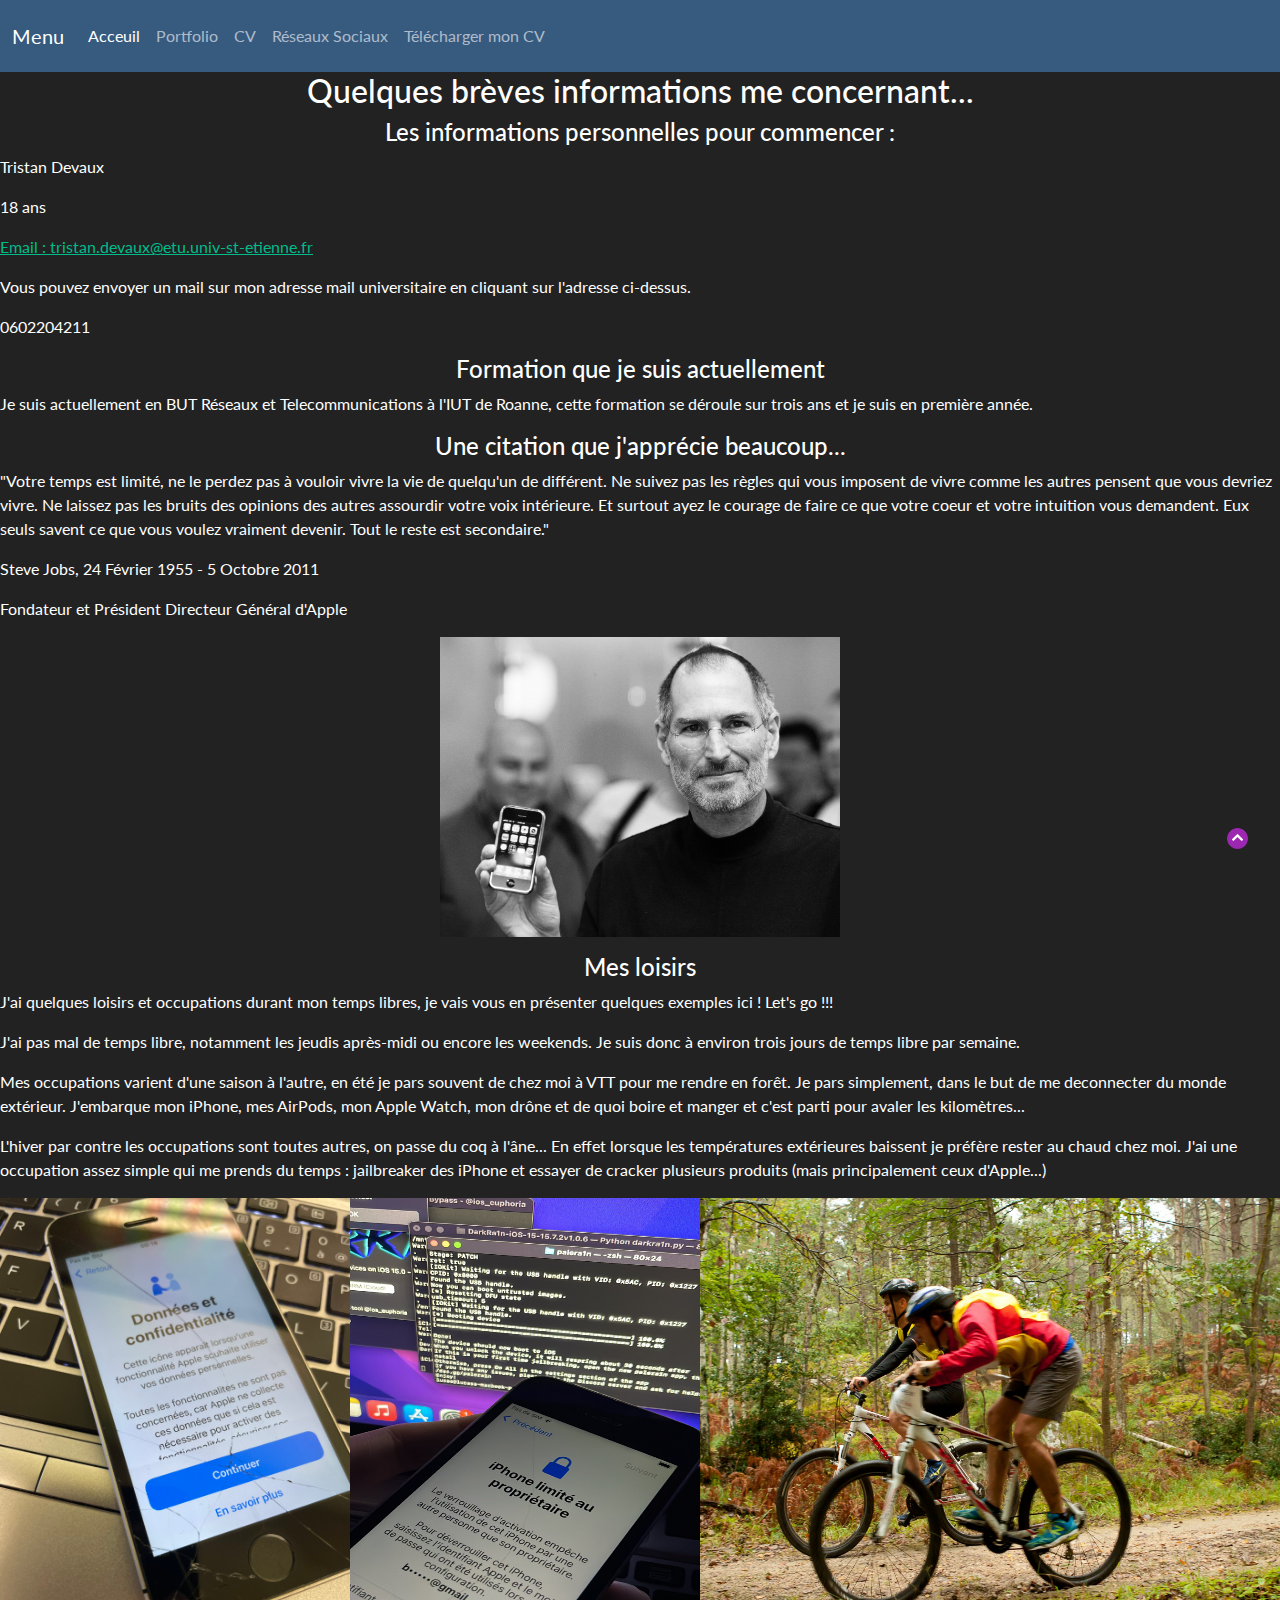
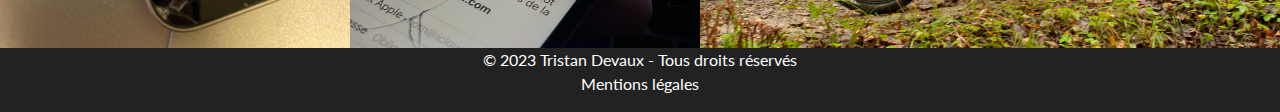
<file: index.html>
<!-- 
    Cette page est la page d'acceuil du site, elle contient toutes les informations demandées dans l'énoncé de la SAE 1.04.
    Cette page contient également une barre de navigation en haut, celle-ci permet de naviguer entre les pages mentionnées.
    image : <img src="/Users/tristan/Desktop/Site/images/twitter_logo_bleu.png" style="width: 25px;height: 20px;" class="card-img-top" alt="...">
-->

<!DOCTYPE html>
<html lang="fr">

    <head>
        <meta charset="UTF-8">
        <meta property="og:title" content="Tristan - acceuil">
        <meta property="og:description" content="Site officiel de Tristan - SAE1.04">
        <!--<meta property="og:image" content="/Users/tristan/Downloads/3-38867_twitter-verified-badge-twitter-verified-icon-svg-hd">-->
        <link rel="stylesheet" href="css/bootstrap.css">
    </head>

    <title>
        Tristan - Acceuil
    </title>

    <body>

<!-- BARRE DE NAVIGATION - DEBUT-->
        <nav class="navbar navbar-expand-lg navbar-dark bg-primary">
            <div class="container-fluid">
              <a class="navbar-brand" href="#">Menu</a>
              <button class="navbar-toggler" type="button" data-bs-toggle="collapse" data-bs-target="#navbarColor01" aria-controls="navbarColor01" aria-expanded="false" aria-label="Toggle navigation">
                <span class="navbar-toggler-icon"></span>
              </button>
              <div class="collapse navbar-collapse" id="navbarColor01">
                <ul class="navbar-nav me-auto">
                  <li class="nav-item">
                    <a class="nav-link active" href="index.html">Acceuil
                      <span class="visually-hidden">(current)</span>
                    </a>
                  </li>
                  <li class="nav-item">
                    <a class="nav-link" href="portfolio.html">Portfolio</a>
                  </li>
                  <!--<li class="nav-item">
                    <a class="nav-link" href="loisirs.html">Loisirs</a>
                  </li>-->
                  <li class="nav-item">
                    <a class="nav-link" href="cv.html">CV</a>
                  </li>
                  <li class="nav-item">
                    <a class="nav-link" href="reseaux_sociaux.html">Réseaux Sociaux</a>
                  </li>
                  <!--<li class="nav-item">
                    <a class="nav-link" href="projets.html">Mes projets</a>
                  </li>-->
                  <li class="nav-item">
                    <a class="nav-link" href="telecharger_cv.html">Télécharger mon CV</a>
                  </li>
                  <!--<li class="nav-item">
                    <a class="nav-link" href="/Users/tristan/Documents/1ere_année/SAE/SAE1.04_portfolio/mentions_legales.html">Mentions légales</a>
                  </li>-->
                  
                </ul>
                <!--<form class="d-flex">
                  <input class="form-control me-sm-2" type="search" placeholder="Recherche">
                  <button class="btn btn-secondary my-2 my-sm-0" type="submit">Rechercher</button>
                </form>-->
              </div>
            </div>
          </nav>
<!-- BARRE DE NAVIGATION - FIN-->

<!-- CORPS DE LA PAGE -->
        <center><h3>Quelques brèves informations me concernant...</h3></center>
        
        <center><h4>Les informations personnelles pour commencer :</h4></center>

            <p>Tristan Devaux</p>
            <p>18 ans</p>
            <p><A HREF="mailto:tristan.devaux@etu.univ-st-etienne.fr">Email : tristan.devaux@etu.univ-st-etienne.fr</A></p>
            <p>Vous pouvez envoyer un mail sur mon adresse mail universitaire en cliquant sur l'adresse ci-dessus. </p>
            <p>0602204211</p>
       
        <center><h4>Formation que je suis actuellement</h4></center>
            <p>Je suis actuellement en BUT Réseaux et Telecommunications à l'IUT de Roanne, cette formation se déroule sur trois ans et je suis en première année.</p>
        
        <center><h4>Une citation que j'apprécie beaucoup...</h4></center>
            <p>"Votre temps est limité, ne le perdez pas à vouloir vivre la vie de quelqu'un de différent. Ne suivez pas les règles qui vous imposent de vivre comme les autres pensent que vous devriez vivre. Ne laissez pas les bruits des opinions des autres assourdir votre voix intérieure. Et surtout ayez le courage de faire ce que votre coeur et votre intuition vous demandent. Eux seuls savent ce que vous voulez vraiment devenir. Tout le reste est secondaire."</p>
            <p>Steve Jobs, 24 Février 1955 - 5 Octobre 2011</p>
            <p>Fondateur et Président Directeur Général d'Apple</p>
            <center><img src="images/steve_jobs_iphone.jpg" style="width: 400px;height: 300px;" class="card-img-top" alt="Steve Jobs"></center>

            <!-- CONTAINER LOISIRS -->
            <p> </p>
        <center><h4>Mes loisirs</h4></center>
        <div>
            <p>J'ai quelques loisirs et occupations durant mon temps libres, je vais vous en présenter quelques exemples ici ! Let's go !!!</p>
            <p> </p> 
            <p>J'ai pas mal de temps libre, notamment les jeudis après-midi ou encore les weekends. Je suis donc à environ trois jours de temps libre par semaine.</p>
            <p>Mes occupations varient d'une saison à l'autre, en été je pars souvent de chez moi à VTT pour me rendre en forêt. Je pars simplement, dans le but de me deconnecter du monde extérieur. J'embarque mon iPhone, mes AirPods, mon Apple Watch, mon drône et de quoi boire et manger et c'est parti pour avaler les kilomètres...</p>
            <p>L'hiver par contre les occupations sont toutes autres, on passe du coq à l'âne... En effet lorsque les températures extérieures baissent je préfère rester au chaud chez moi. J'ai une occupation assez simple qui me prends du temps : jailbreaker des iPhone et essayer de cracker plusieurs produits (mais principalement ceux d'Apple...)</p>
            <p> </p>
            <img src="images/config_iphone.jpeg" style="width: 350px;height: 450px;" class="card-img-top" alt="config iphone"><img src="images/iphone_lock_icloud.jpeg" style="width: 350px;height: 450px;" class="card-img-top" alt="iphone lock"><img src="images/vtt.jpg" style="width: 580px;height: 450px;" class="card-img-top" alt="velo">
        </div>

        <!-- BOUTON DE RETOUR EN HAUT DE LA PAGE -->
        <div id="scroll_to_top">
          <a href="#top"><img src="images/fleche_haut.png" alt="Retourner en haut" /></a>
      </div>
      
            <!-- PIED DE PAGE -->
        <footer>
            <center><p>© 2023 Tristan Devaux - Tous droits réservés <a class="nav-link" href="mentions_legales.html">Mentions légales</a></p></center>
        </footer>
    </body>
</html>
</file>
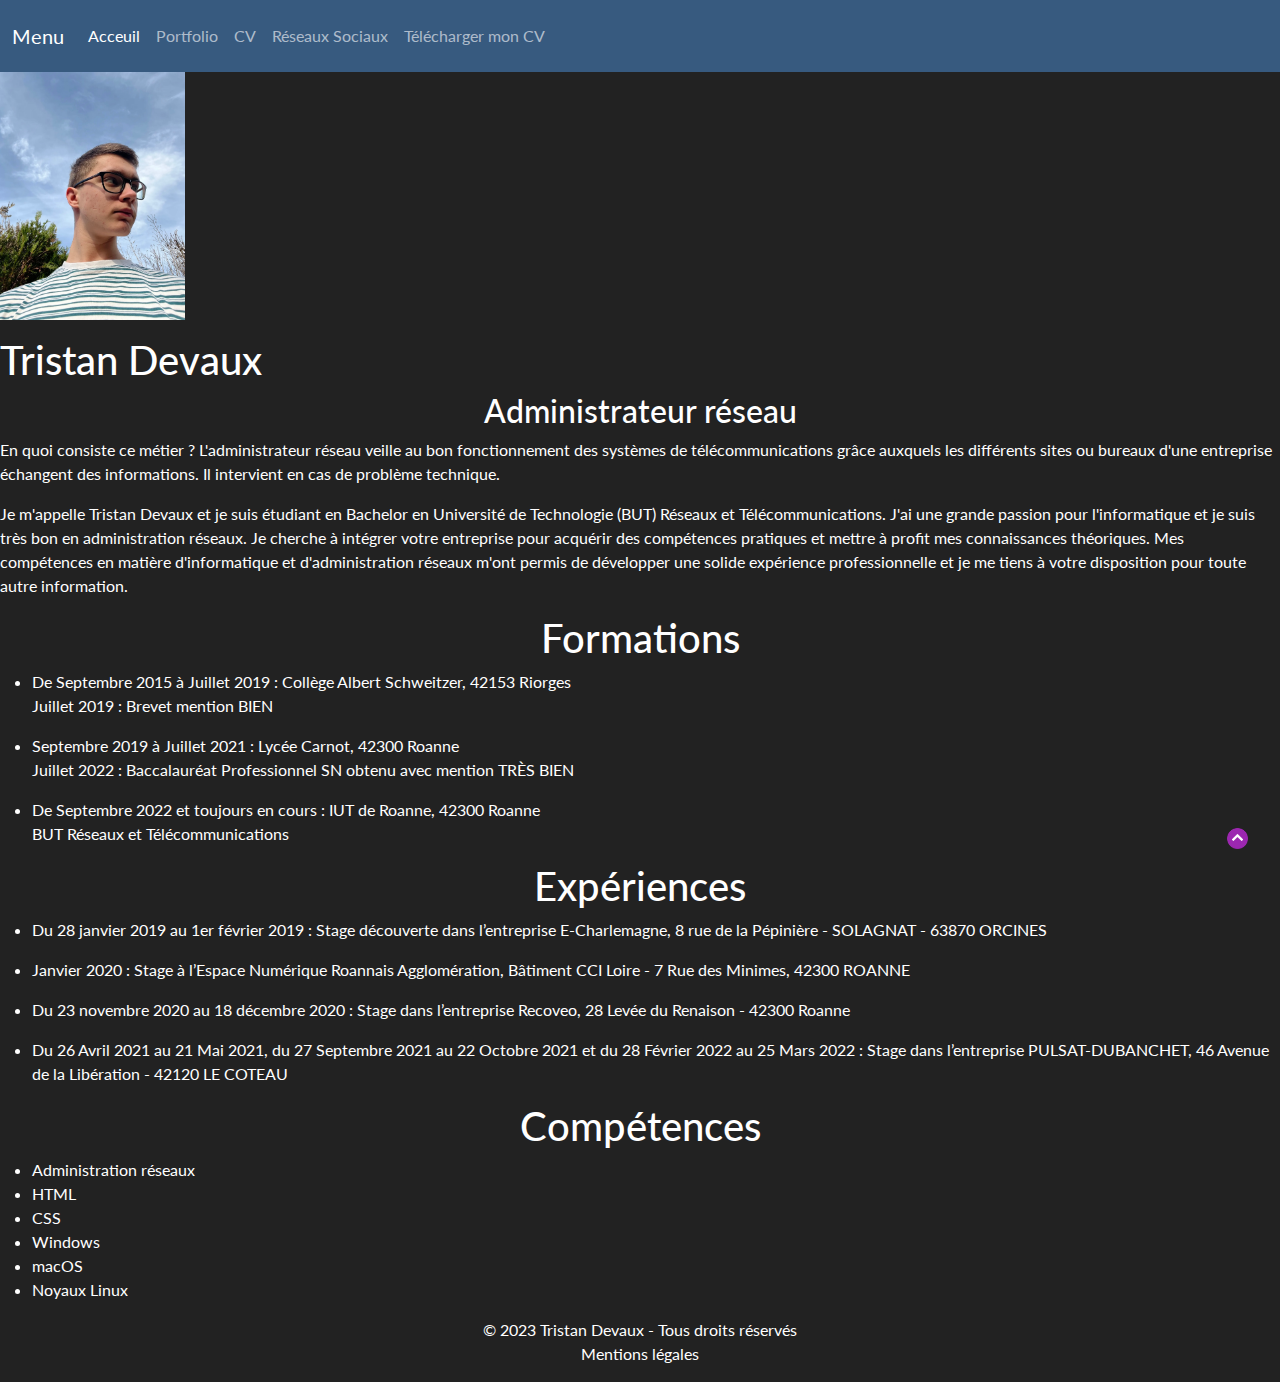
<file: cv.html>
<!DOCTYPE html>
<html lang="fr">

    <head>
        <meta charset="UTF-8">
        <meta property="og:title" content="Tristan - CV">
        <meta property="og:description" content="Site officiel de Tristan - SAE1.04">
        <!--<meta property="og:image" content="/Users/tristan/Downloads/3-38867_twitter-verified-badge-twitter-verified-icon-svg-hd">-->
        <link rel="stylesheet" href="css/bootstrap.css">
    </head>

    <title>
      Tristan - CV
    </title>

    <body>

        <nav class="navbar navbar-expand-lg navbar-dark bg-primary">
            <div class="container-fluid">
              <a class="navbar-brand" href="#">Menu</a>
              <button class="navbar-toggler" type="button" data-bs-toggle="collapse" data-bs-target="#navbarColor01" aria-controls="navbarColor01" aria-expanded="false" aria-label="Toggle navigation">
                <span class="navbar-toggler-icon"></span>
              </button>
              <div class="collapse navbar-collapse" id="navbarColor01">
                <ul class="navbar-nav me-auto">
                  <li class="nav-item">
                    <a class="nav-link active" href="index.html">Acceuil
                      <span class="visually-hidden">(current)</span>
                    </a>
                  </li>
                  <li class="nav-item">
                    <a class="nav-link" href="portfolio.html">Portfolio</a>
                  </li>
                  <!--<li class="nav-item">
                    <a class="nav-link" href="loisirs.html">Loisirs</a>
                  </li>-->
                  <li class="nav-item">
                    <a class="nav-link" href="cv.html">CV</a>
                  </li>
                  <li class="nav-item">
                    <a class="nav-link" href="reseaux_sociaux.html">Réseaux Sociaux</a>
                  </li>
                  <!--<li class="nav-item">
                    <a class="nav-link" href="projets.html">Mes projets</a>
                  </li>-->
                  <li class="nav-item">
                    <a class="nav-link" href="telecharger_cv.html">Télécharger mon CV</a>
                  </li>
                  <!--<li class="nav-item">
                    <a class="nav-link" href="/Users/tristan/Documents/1ere_année/SAE/SAE1.04_portfolio/mentions_legales.html">Mentions légales</a>
                  </li>-->
                  
                </ul>
                <!--<form class="d-flex">
                  <input class="form-control me-sm-2" type="search" placeholder="Recherche">
                  <button class="btn btn-secondary my-2 my-sm-0" type="submit">Rechercher</button>
                </form>-->
              </div>
            </div>
          </nav>


            <main id="cvcontainer">
              <figure id="photo_presentation">
                  <img src="photos_perso/perso_raye.jpg" style="width: 185px;height: 248px;" alt="Photo de profil">
              </figure>
              <div id="texte">
                  <h2>Tristan Devaux</h2>
                  <center><h3>Administrateur réseau</h3></center>
                  <p>En quoi consiste ce métier ? L'administrateur réseau veille au bon fonctionnement des systèmes de télécommunications grâce auxquels les différents sites ou bureaux d'une entreprise échangent des informations. Il intervient en cas de problème technique.</p>
                  <p>Je m'appelle Tristan Devaux et je suis étudiant en Bachelor en Université de Technologie (BUT) Réseaux et Télécommunications. J'ai une grande passion pour l'informatique et je suis très bon en administration réseaux. Je cherche à intégrer votre entreprise pour acquérir des compétences pratiques et mettre à profit mes connaissances théoriques. Mes compétences en matière d'informatique et d'administration réseaux m'ont permis de développer une solide expérience professionnelle et je me tiens à votre disposition pour toute autre information.</p>
                </div>
              <section id="formations">
                  <center><h2>Formations</h2></center>
                  <ul>
                      <li>De Septembre 2015 à Juillet 2019 : Collège Albert Schweitzer, 42153 Riorges</li>
                      <p>Juillet 2019 : Brevet mention BIEN</p>
                      <li>Septembre 2019 à Juillet 2021 : Lycée Carnot, 42300 Roanne</li>
                      <p>Juillet 2022 : Baccalauréat Professionnel SN obtenu avec mention TRÈS BIEN</p>
                      <li>De Septembre 2022 et toujours en cours : IUT de Roanne, 42300 Roanne</li>
                      <p>BUT Réseaux et Télécommunications</p>
                  </ul>
              </section>
              <section id="experiences">
                  <center><h2>Expériences</h2></center>
                  <ul>
                      <li>Du 28 janvier 2019 au 1er février 2019 : Stage découverte dans l’entreprise E-Charlemagne, 8 rue de la Pépinière - SOLAGNAT - 63870 ORCINES</li>
                      <p> </p>
                      <li>Janvier 2020 : Stage à l’Espace Numérique Roannais Agglomération, Bâtiment CCI Loire - 7 Rue des Minimes, 42300 ROANNE</li>
                      <p> </p>
                      <li>Du 23 novembre 2020 au 18 décembre 2020 : Stage dans l’entreprise Recoveo, 28 Levée du Renaison - 42300 Roanne</li>
                      <p> </p>
                      <li>Du 26 Avril 2021 au 21 Mai 2021, du 27 Septembre 2021 au 22 Octobre 2021 et du 28 Février 2022 au 25 Mars 2022 : Stage dans l’entreprise PULSAT-DUBANCHET, 46 Avenue de la Libération - 42120 LE COTEAU</li>
                  </ul>
              </section>
              <section id="competences_cv">
                  <center><h2>Compétences</h2></center>
                  <ul>
                      <li>Administration réseaux</li>
                      <li>HTML</li>
                      <li>CSS</li>
                      <li>Windows</li>
                      <li>macOS</li>
                      <li>Noyaux Linux</li>
                  </ul>
              </section>
          </main>

          <!-- BOUTON DE RETOUR EN HAUT DE LA PAGE -->
          <div id="scroll_to_top">
            <a href="#top"><img src="images/fleche_haut.png" alt="Retourner en haut" /></a>
          </div>
  
          <!-- PIED DE PAGE -->
          <footer>
            <center><p>© 2023 Tristan Devaux - Tous droits réservés <a class="nav-link" href="mentions_legales.html">Mentions légales</a></p></center>
        </footer>
    </body>
</html>
</file>
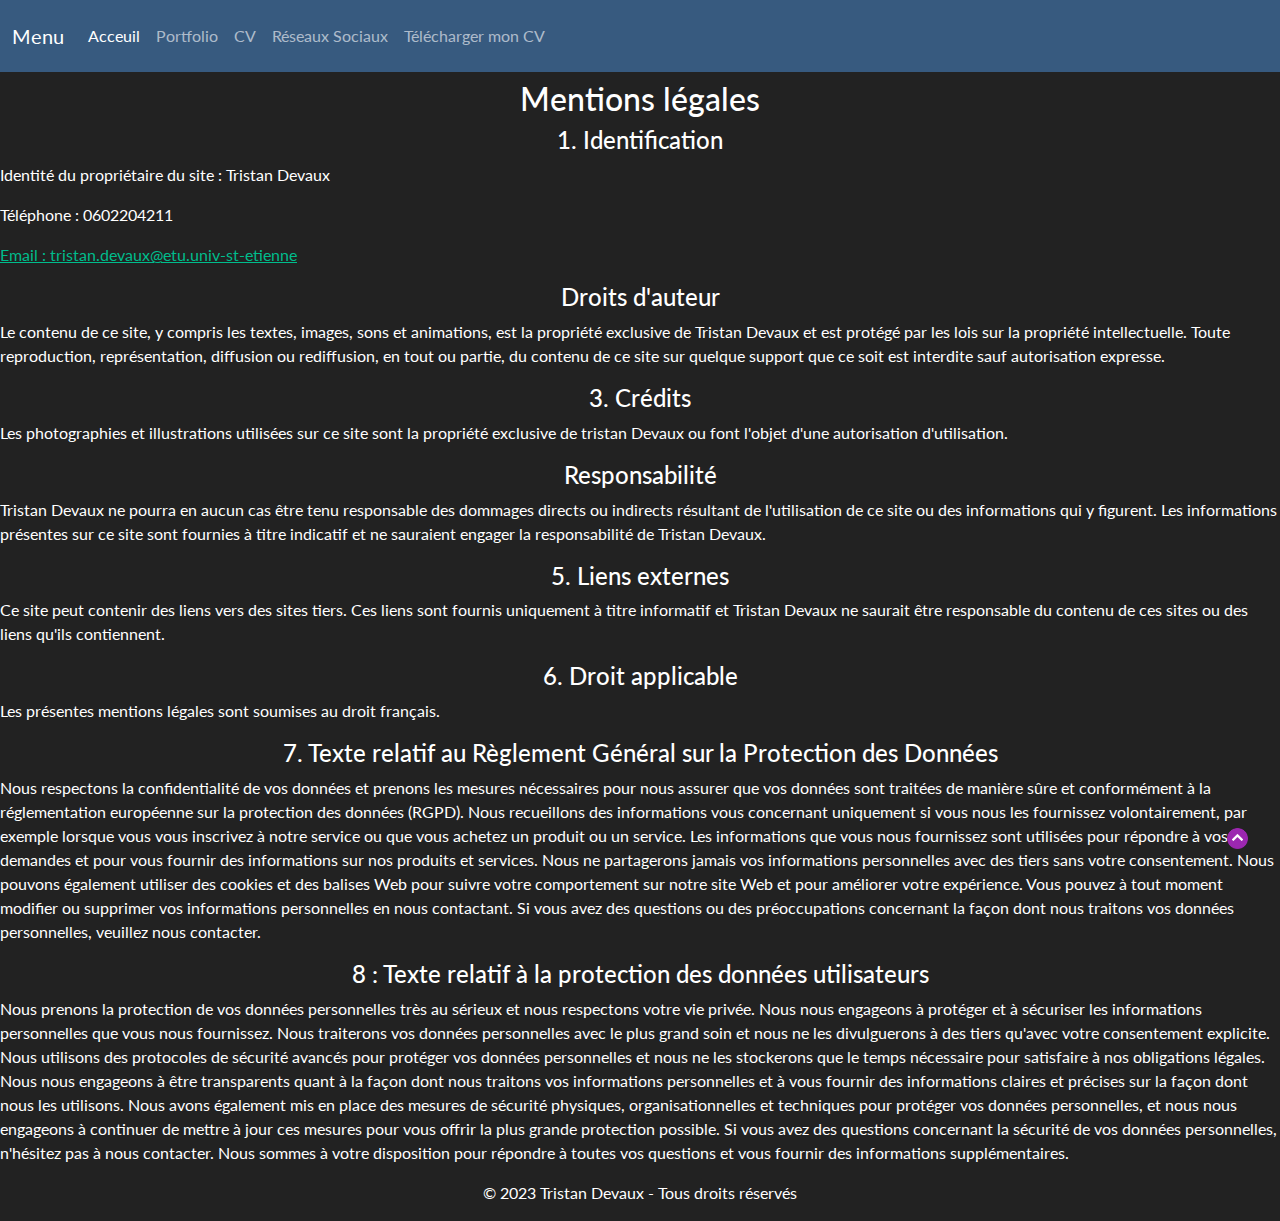
<file: mentions_legales.html>
<!DOCTYPE html>
<html lang="fr">
    <head>
        <meta charset="UTF-8">
        <meta property="og:title" content="Tristan - loisirs">
        <meta property="og:description" content="Site officiel de Tristan - SAE1.04">
        <!--<meta property="og:image" content="/Users/tristan/Downloads/3-38867_twitter-verified-badge-twitter-verified-icon-svg-hd">-->
        <link rel="stylesheet" href="css/bootstrap.css">

    </head>

    <title>
        Tristan - Mentions légales
    </title>


    <body>
       
             <nav class="navbar navbar-expand-lg navbar-dark bg-primary">
                <div class="container-fluid">
                  <a class="navbar-brand" href="#">Menu</a>
                  <button class="navbar-toggler" type="button" data-bs-toggle="collapse" data-bs-target="#navbarColor01" aria-controls="navbarColor01" aria-expanded="false" aria-label="Toggle navigation">
                    <span class="navbar-toggler-icon"></span>
                  </button>
                  <div class="collapse navbar-collapse" id="navbarColor01">
                    <ul class="navbar-nav me-auto">
                      <li class="nav-item">
                        <a class="nav-link active" href="index.html">Acceuil
                          <span class="visually-hidden">(current)</span>
                        </a>
                      </li>
                      <li class="nav-item">
                        <a class="nav-link" href="portfolio.html">Portfolio</a>
                      </li>
                      <!--<li class="nav-item">
                        <a class="nav-link" href="loisirs.html">Loisirs</a>
                      </li>-->
                      <li class="nav-item">
                        <a class="nav-link" href="cv.html">CV</a>
                      </li>
                      <li class="nav-item">
                        <a class="nav-link" href="reseaux_sociaux.html">Réseaux Sociaux</a>
                      </li>
                      <!--<li class="nav-item">
                        <a class="nav-link" href="projets.html">Mes projets</a>
                      </li>-->
                      <li class="nav-item">
                        <a class="nav-link" href="telecharger_cv.html">Télécharger mon CV</a>
                      </li>
                      <!--<li class="nav-item">
                        <a class="nav-link" href="/Users/tristan/Documents/1ere_année/SAE/SAE1.04_portfolio/mentions_legales.html">Mentions légales</a>
                      </li>-->
                    </ul>
                  </div>
                </div>
              </nav>      
              
        <div class="mentions_legales">
            <h1></h1>
            <center><h3>Mentions légales</h3></center>



            <center><h4>1. Identification</h4></center>
                
                <p>Identité du propriétaire du site : Tristan Devaux</p>
                <p>Téléphone : 0602204211</p>
                <p><A HREF="mailto:tristan.devaux@etu.univ-st-etienne.fr">Email : tristan.devaux@etu.univ-st-etienne</A></p>
                
            <center><h4>Droits d'auteur</h4></center> 
                
                <p>Le contenu de ce site, y compris les textes, images, sons et animations, est la propriété exclusive de Tristan Devaux et est protégé par les lois sur la propriété intellectuelle. Toute reproduction, représentation, diffusion ou rediffusion, en tout ou partie, du contenu de ce site sur quelque support que ce soit est interdite sauf autorisation expresse.</p>
                
            <center><h4>3. Crédits</h4></center>
                
                <p>Les photographies et illustrations utilisées sur ce site sont la propriété exclusive de tristan Devaux ou font l'objet d'une autorisation d'utilisation.</p>
                
            <center><h4>Responsabilité</h4></center>
                
                <p>Tristan Devaux ne pourra en aucun cas être tenu responsable des dommages directs ou indirects résultant de l'utilisation de ce site ou des informations qui y figurent. Les informations présentes sur ce site sont fournies à titre indicatif et ne sauraient engager la responsabilité de Tristan Devaux.</p>
                
            <center><h4>5. Liens externes</h4></center>
                
                <p>Ce site peut contenir des liens vers des sites tiers. Ces liens sont fournis uniquement à titre informatif et Tristan Devaux ne saurait être responsable du contenu de ces sites ou des liens qu'ils contiennent.</p>
                
            <center><h4>6. Droit applicable</h4></center>
                
                <p>Les présentes mentions légales sont soumises au droit français.</p>

            <center><h4>7. Texte relatif au Règlement Général sur la Protection des Données</h4></center>

                <p>Nous respectons la confidentialité de vos données et prenons les mesures nécessaires pour nous assurer que vos données sont traitées de manière sûre et conformément à la réglementation européenne sur la protection des données (RGPD). Nous recueillons des informations vous concernant uniquement si vous nous les fournissez volontairement, par exemple lorsque vous vous inscrivez à notre service ou que vous achetez un produit ou un service. Les informations que vous nous fournissez sont utilisées pour répondre à vos demandes et pour vous fournir des informations sur nos produits et services. Nous ne partagerons jamais vos informations personnelles avec des tiers sans votre consentement. Nous pouvons également utiliser des cookies et des balises Web pour suivre votre comportement sur notre site Web et pour améliorer votre expérience. Vous pouvez à tout moment modifier ou supprimer vos informations personnelles en nous contactant. Si vous avez des questions ou des préoccupations concernant la façon dont nous traitons vos données personnelles, veuillez nous contacter.</p>

            <center><h4>8 : Texte relatif à la protection des données utilisateurs</h4></center>

                <p>Nous prenons la protection de vos données personnelles très au sérieux et nous respectons votre vie privée. Nous nous engageons à protéger et à sécuriser les informations personnelles que vous nous fournissez. Nous traiterons vos données personnelles avec le plus grand soin et nous ne les divulguerons à des tiers qu'avec votre consentement explicite.

                  Nous utilisons des protocoles de sécurité avancés pour protéger vos données personnelles et nous ne les stockerons que le temps nécessaire pour satisfaire à nos obligations légales. Nous nous engageons à être transparents quant à la façon dont nous traitons vos informations personnelles et à vous fournir des informations claires et précises sur la façon dont nous les utilisons.
                  
                  Nous avons également mis en place des mesures de sécurité physiques, organisationnelles et techniques pour protéger vos données personnelles, et nous nous engageons à continuer de mettre à jour ces mesures pour vous offrir la plus grande protection possible.
                  
                  Si vous avez des questions concernant la sécurité de vos données personnelles, n'hésitez pas à nous contacter. Nous sommes à votre disposition pour répondre à toutes vos questions et vous fournir des informations supplémentaires.</p>

                <!-- BOUTON DE RETOUR EN HAUT DE LA PAGE -->
                <div id="scroll_to_top">
                  <a href="#top"><img src="images/fleche_haut.png" alt="Retourner en haut" /></a>
                </div>
        
              <!-- PIED DE PAGE -->
                <center><footer>
                    <p>© 2023 Tristan Devaux - Tous droits réservés</p>
                </footer></center>
    </body>
</html>
</file>
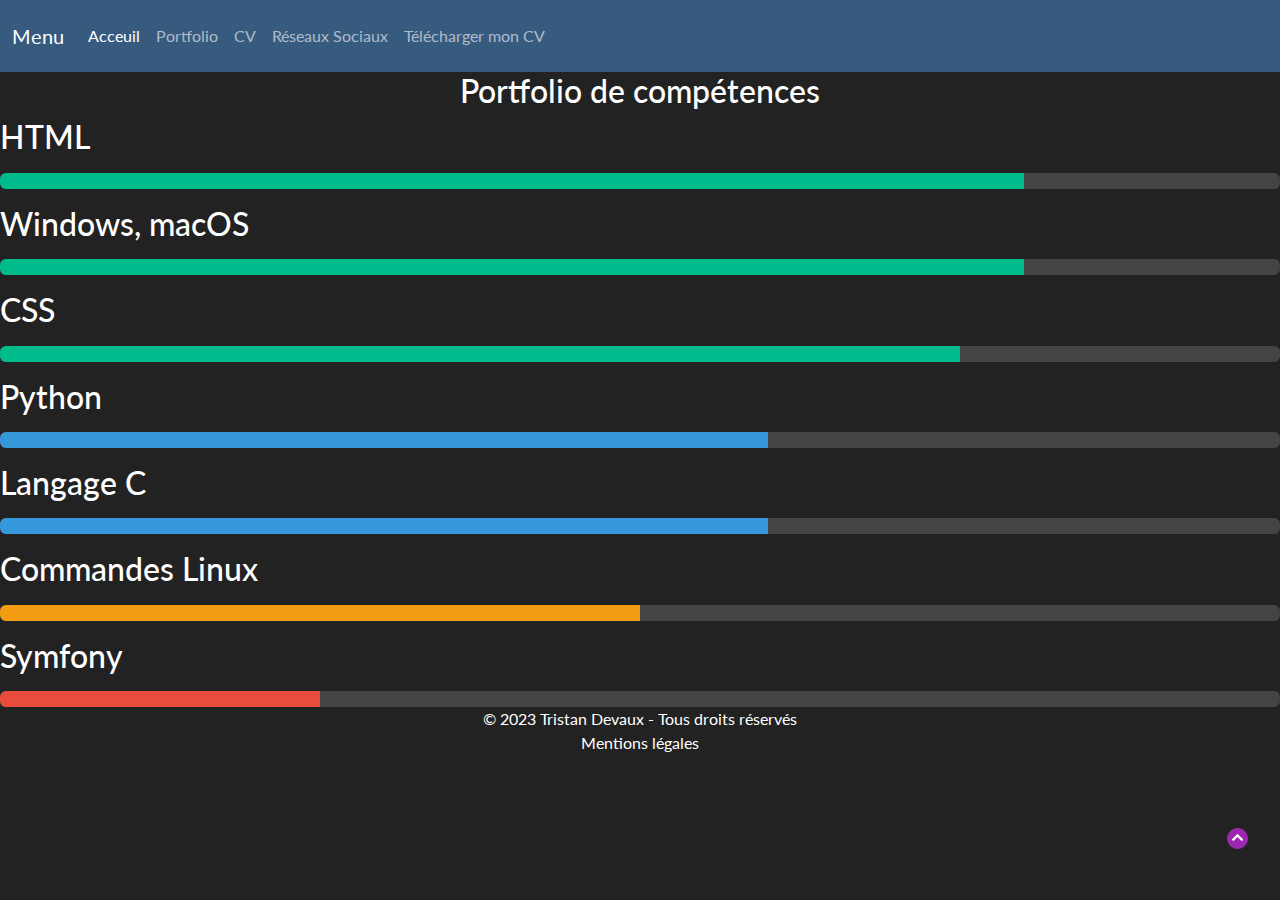
<file: portfolio.html>
<!DOCTYPE html>
<html lang="fr">

    <head>
        <meta charset="UTF-8">
        <meta property="og:title" content="Tristan - loisirs">
        <meta property="og:description" content="Site officiel de Tristan - SAE1.04">
        <!--<meta property="og:image" content="/Users/tristan/Downloads/3-38867_twitter-verified-badge-twitter-verified-icon-svg-hd">-->
        <link rel="stylesheet" href="css/bootstrap.css">
    </head>

    <title>
      Tristan - Portfolio
    </title>

    <body>

      <nav class="navbar navbar-expand-lg navbar-dark bg-primary">
        <div class="container-fluid">
          <a class="navbar-brand" href="#">Menu</a>
          <button class="navbar-toggler" type="button" data-bs-toggle="collapse" data-bs-target="#navbarColor01" aria-controls="navbarColor01" aria-expanded="false" aria-label="Toggle navigation">
            <span class="navbar-toggler-icon"></span>
          </button>
          <div class="collapse navbar-collapse" id="navbarColor01">
            <ul class="navbar-nav me-auto">
              <li class="nav-item">
                <a class="nav-link active" href="index.html">Acceuil
                  <span class="visually-hidden">(current)</span>
                </a>
              </li>
              <li class="nav-item">
                <a class="nav-link" href="portfolio.html">Portfolio</a>
              </li>
              <!--<li class="nav-item">
                <a class="nav-link" href="loisirs.html">Loisirs</a>
              </li>-->
              <li class="nav-item">
                <a class="nav-link" href="cv.html">CV</a>
              </li>
              <li class="nav-item">
                <a class="nav-link" href="reseaux_sociaux.html">Réseaux Sociaux</a>
              </li>
              <!--<li class="nav-item">
                <a class="nav-link" href="projets.html">Mes projets</a>
              </li>-->
              <li class="nav-item">
                <a class="nav-link" href="telecharger_cv.html">Télécharger mon CV</a>
              </li>
              <!--<li class="nav-item">
                <a class="nav-link" href="/Users/tristan/Documents/1ere_année/SAE/SAE1.04_portfolio/mentions_legales.html">Mentions légales</a>
              </li>-->
              
            </ul>
            <!--<form class="d-flex">
              <input class="form-control me-sm-2" type="search" placeholder="Recherche">
              <button class="btn btn-secondary my-2 my-sm-0" type="submit">Rechercher</button>
            </form>-->
          </div>
        </div>
      </nav>


      <center><h3>Portfolio de compétences</h3></center>

      <h3><p>HTML</p></h3>
      <div class="progress">
        <div class="progress-bar bg-success" role="progressbar" style="width: 80%;" aria-valuenow="25" aria-valuemin="0" aria-valuemax="100"></div>
      </div>

      <p> </p>
      <h3><p>Windows, macOS</p></h3>
      <div class="progress">
        <div class="progress-bar bg-success" role="progressbar" style="width: 80%;" aria-valuenow="50" aria-valuemin="0" aria-valuemax="100"></div>
      </div>

      <p> </p>
      <h3><p>CSS</p></h3>
      <div class="progress">
        <div class="progress-bar bg-success" role="progressbar" style="width: 75%;" aria-valuenow="25" aria-valuemin="0" aria-valuemax="100"></div>
      </div>

      <p> </p>
      <h3><p>Python</p></h3>
      <div class="progress">
        <div class="progress-bar bg-info" role="progressbar" style="width: 60%;" aria-valuenow="100" aria-valuemin="0" aria-valuemax="100"></div>
      </div>

      <p> </p>
      <h3><p>Langage C</p></h3>
      <div class="progress">
        <div class="progress-bar bg-info" role="progressbar" style="width: 60%;" aria-valuenow="100" aria-valuemin="0" aria-valuemax="100"></div>
      </div>

      <p> </p>
      <h3><p>Commandes Linux</p></h3>
      <div class="progress">
        <div class="progress-bar bg-warning" role="progressbar" style="width: 50%;" aria-valuenow="75" aria-valuemin="0" aria-valuemax="100"></div>
      </div>

      <p> </p>
      <h3><p>Symfony</p></h3>
      <div class="progress">
        <div class="progress-bar bg-danger" role="progressbar" style="width: 25%;" aria-valuenow="100" aria-valuemin="0" aria-valuemax="100"></div>
      </div>
    

      <!-- RAJOUTER C -->


      

            <!-- BOUTON DE RETOUR EN HAUT DE LA PAGE -->
            <div id="scroll_to_top">
              <a href="#top"><img src="images/fleche_haut.png" alt="Retourner en haut" /></a>
            </div>

            <!-- PIED DE PAGE -->
            <footer>
              <center><p>© 2023 Tristan Devaux - Tous droits réservés <a class="nav-link" href="mentions_legales.html">Mentions légales</a></p></center>
            </footer>
    </body>
</html>
</file>
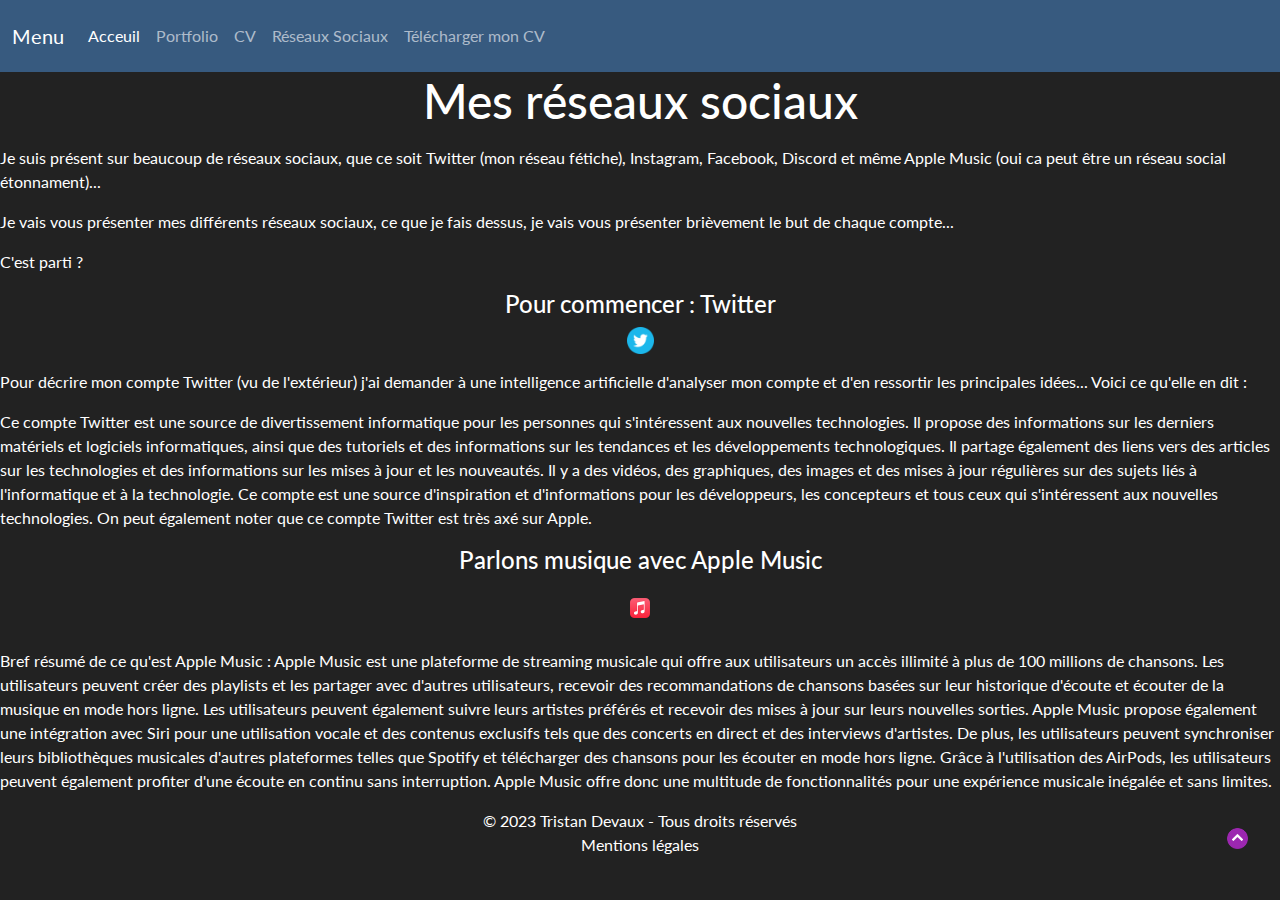
<file: reseaux_sociaux.html>
<!DOCTYPE html>
<html lang="fr">
    <head>
        <meta charset="UTF-8">
        <meta property="og:title" content="Tristan - loisirs">
        <meta property="og:description" content="Site officiel de Tristan - SAE1.04">
        <!--<meta property="og:image" content="/Users/tristan/Downloads/3-38867_twitter-verified-badge-twitter-verified-icon-svg-hd">-->
        <link rel="stylesheet" href="css/bootstrap.css">

    </head>

    <title>
      Tristan - Réseaux sociaux
    </title>

    <body>
       
             <nav class="navbar navbar-expand-lg navbar-dark bg-primary">
                <div class="container-fluid">
                  <a class="navbar-brand" href="#">Menu</a>
                  <button class="navbar-toggler" type="button" data-bs-toggle="collapse" data-bs-target="#navbarColor01" aria-controls="navbarColor01" aria-expanded="false" aria-label="Toggle navigation">
                    <span class="navbar-toggler-icon"></span>
                  </button>
                  <div class="collapse navbar-collapse" id="navbarColor01">
                    <ul class="navbar-nav me-auto">
                      <li class="nav-item">
                        <a class="nav-link active" href="index.html">Acceuil
                          <span class="visually-hidden">(current)</span>
                        </a>
                      </li>
                      <li class="nav-item">
                        <a class="nav-link" href="portfolio.html">Portfolio</a>
                      </li>
                      <!--<li class="nav-item">
                        <a class="nav-link" href="loisirs.html">Loisirs</a>
                      </li>-->
                      <li class="nav-item">
                        <a class="nav-link" href="cv.html">CV</a>
                      </li>
                      <li class="nav-item">
                        <a class="nav-link" href="reseaux_sociaux.html">Réseaux Sociaux</a>
                      </li>
                      <!--<li class="nav-item">
                        <a class="nav-link" href="projets.html">Mes projets</a>
                      </li>-->
                      <li class="nav-item">
                        <a class="nav-link" href="telecharger_cv.html">Télécharger mon CV</a>
                      </li>
                      <!--<li class="nav-item">
                        <a class="nav-link" href="/Users/tristan/Documents/1ere_année/SAE/SAE1.04_portfolio/mentions_legales.html">Mentions légales</a>
                      </li>-->
                      
                    </ul>
                    <!--<form class="d-flex">
                      <input class="form-control me-sm-2" type="search" placeholder="Recherche">
                      <button class="btn btn-secondary my-2 my-sm-0" type="submit">Rechercher</button>
                    </form>-->
                  </div>
                </div>
              </nav>     
               
            <h1>Mes réseaux sociaux</h1>
            <p> </p>
            <p>Je suis présent sur beaucoup de réseaux sociaux, que ce soit Twitter (mon réseau fétiche), Instagram, Facebook, Discord et même Apple Music (oui ca peut être un réseau social étonnament)...</p>
            <p>Je vais vous présenter mes différents réseaux sociaux, ce que je fais dessus, je vais vous présenter brièvement le but de chaque compte...</p>
            <p>C'est parti ?</p>
            <center><h4>Pour commencer : Twitter</h4></center>
            <center><img src="images/logo_twitter.png" style="width: 27px;height: 27px;" class="card-img-top" alt="..."></center>
            <p> </p>
            <p>Pour décrire mon compte Twitter (vu de l'extérieur) j'ai demander à une intelligence artificielle d'analyser mon compte et d'en ressortir les principales idées... Voici ce qu'elle en dit :</p>
            <p>Ce compte Twitter est une source de divertissement informatique pour les personnes qui s'intéressent aux nouvelles technologies. Il propose des informations sur les derniers matériels et logiciels informatiques, ainsi que des tutoriels et des informations sur les tendances et les développements technologiques. Il partage également des liens vers des articles sur les technologies et des informations sur les mises à jour et les nouveautés. Il y a des vidéos, des graphiques, des images et des mises à jour régulières sur des sujets liés à l'informatique et à la technologie. Ce compte est une source d'inspiration et d'informations pour les développeurs, les concepteurs et tous ceux qui s'intéressent aux nouvelles technologies. On peut également noter que ce compte Twitter est très axé sur Apple.</p>
            <center><h4>Parlons musique avec Apple Music</h4></center>
            <center><img src="images/logo_apple_music.png" style="width: 50px;height: 50px;" class="card-img-top" alt="..."></center>
            <p> </p>
            <p>Bref résumé de ce qu'est Apple Music : Apple Music est une plateforme de streaming musicale qui offre aux utilisateurs un accès illimité à plus de 100 millions de chansons. Les utilisateurs peuvent créer des playlists et les partager avec d'autres utilisateurs, recevoir des recommandations de chansons basées sur leur historique d'écoute et écouter de la musique en mode hors ligne. Les utilisateurs peuvent également suivre leurs artistes préférés et recevoir des mises à jour sur leurs nouvelles sorties. Apple Music propose également une intégration avec Siri pour une utilisation vocale et des contenus exclusifs tels que des concerts en direct et des interviews d'artistes. De plus, les utilisateurs peuvent synchroniser leurs bibliothèques musicales d'autres plateformes telles que Spotify et télécharger des chansons pour les écouter en mode hors ligne. Grâce à l'utilisation des AirPods, les utilisateurs peuvent également profiter d'une écoute en continu sans interruption. Apple Music offre donc une multitude de fonctionnalités pour une expérience musicale inégalée et sans limites.</p>

            <!-- BOUTON DE RETOUR EN HAUT DE LA PAGE -->
            <div id="scroll_to_top">
              <a href="#top"><img src="images/fleche_haut.png" alt="Retourner en haut" /></a>
            </div>
    
            <!-- PIED DE PAGE -->
            <footer>
              <center><p>© 2023 Tristan Devaux - Tous droits réservés <a class="nav-link" href="mentions_legales.html">Mentions légales</a></p></center>
            </footer>
    </body>
</html>
</file>
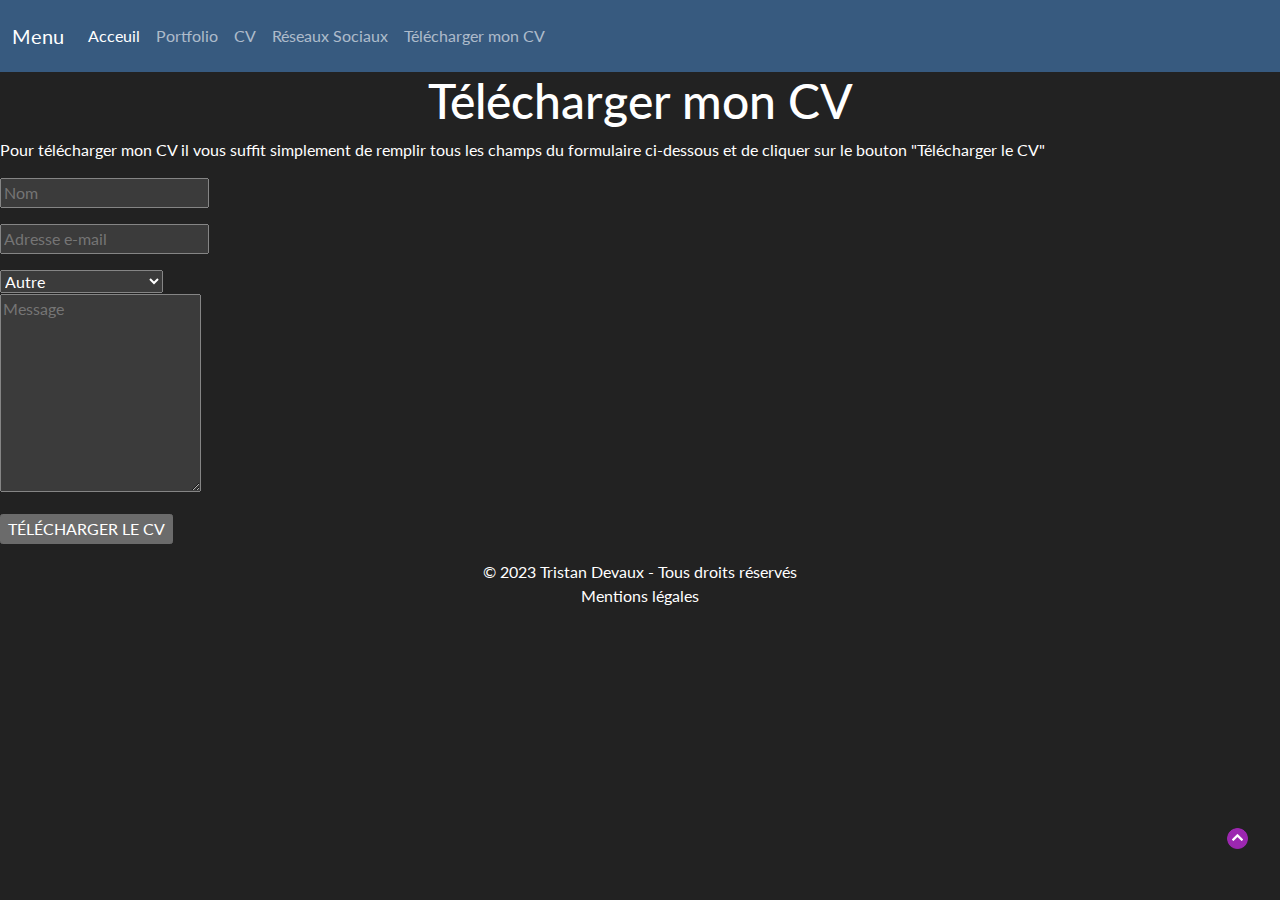
<file: telecharger_cv.html>
<!DOCTYPE html>
<html lang="fr">
    <head>
        <meta charset="UTF-8">
        <meta property="og:title" content="Tristan - loisirs">
        <meta property="og:description" content="Site officiel de Tristan - SAE1.04">
        <!--<meta property="og:image" content="/Users/tristan/Downloads/3-38867_twitter-verified-badge-twitter-verified-icon-svg-hd">-->
        <link rel="stylesheet" href="css/bootstrap.css">

    </head>

    <title>
      Tristan - Telechargement CV
    </title>
    
    <body>

        <nav class="navbar navbar-expand-lg navbar-dark bg-primary">
            <div class="container-fluid">
              <a class="navbar-brand" href="#">Menu</a>
              <button class="navbar-toggler" type="button" data-bs-toggle="collapse" data-bs-target="#navbarColor01" aria-controls="navbarColor01" aria-expanded="false" aria-label="Toggle navigation">
                <span class="navbar-toggler-icon"></span>
              </button>
              <div class="collapse navbar-collapse" id="navbarColor01">
                <ul class="navbar-nav me-auto">
                  <li class="nav-item">
                    <a class="nav-link active" href="index.html">Acceuil
                      <span class="visually-hidden">(current)</span>
                    </a>
                  </li>
                  <li class="nav-item">
                    <a class="nav-link" href="portfolio.html">Portfolio</a>
                  </li>
                  <!--<li class="nav-item">
                    <a class="nav-link" href="loisirs.html">Loisirs</a>
                  </li>-->
                  <li class="nav-item">
                    <a class="nav-link" href="cv.html">CV</a>
                  </li>
                  <li class="nav-item">
                    <a class="nav-link" href="reseaux_sociaux.html">Réseaux Sociaux</a>
                  </li>
                  <!--<li class="nav-item">
                    <a class="nav-link" href="projets.html">Mes projets</a>
                  </li>-->
                  <li class="nav-item">
                    <a class="nav-link" href="telecharger_cv.html">Télécharger mon CV</a>
                  </li>
                  <!--<li class="nav-item">
                    <a class="nav-link" href="/Users/tristan/Documents/1ere_année/SAE/SAE1.04_portfolio/mentions_legales.html">Mentions légales</a>
                  </li>-->
                  
                </ul>
                <!--<form class="d-flex">
                  <input class="form-control me-sm-2" type="search" placeholder="Recherche">
                  <button class="btn btn-secondary my-2 my-sm-0" type="submit">Rechercher</button>
                </form>-->
              </div>
            </div>
          </nav>
          
        <div class="banniere">
            <h1>Télécharger mon CV</h1>
            <p>Pour télécharger mon CV il vous suffit simplement de remplir tous les champs du formulaire ci-dessous et de cliquer sur le bouton "Télécharger le CV"</p>

            <!-- FORMULAIRE DEBUT -->

            <form id="contact" action="cv_tristan_devaux.pdf" method="get">
              <fieldset>
                  <p>
                      <input id="nom" type="text" name="Nom" placeholder="Nom" required="">
                  </p>
                  <p>
                      <input id="email" type="email" name="Email" placeholder="Adresse e-mail" required="">
                  </p>
                  <select id="objet" name="objet">
                      <option value="emploi">Autre</option>
                      <option value="photo">Stage</option>
                      <option value="auto">Simple contact</option>
                      <option value="auto">Prise d'informations</option>
                      <option value="autre">Emploi</option>
                  </select>
                  <p>
                      <textarea id="msg" name="msg" placeholder="Message" rows="8"></textarea>
                  </p>
                  <p>
                      <input type="submit" value="TÉLÉCHARGER LE CV">
                  </p>
              </fieldset>
          </form>
          
          <!-- BOUTON DE RETOUR EN HAUT DE LA PAGE -->
          <div id="scroll_to_top">
            <a href="#top"><img src="images/fleche_haut.png" alt="Retourner en haut" /></a>
        </div>
  
            <!-- PIED DE PAGE -->
        <footer>
            <center><p>© 2023 Tristan Devaux - Tous droits réservés <a class="nav-link" href="mentions_legales.html">Mentions légales</a></p></center>
        </footer>
    </body>
</html>
</file>
